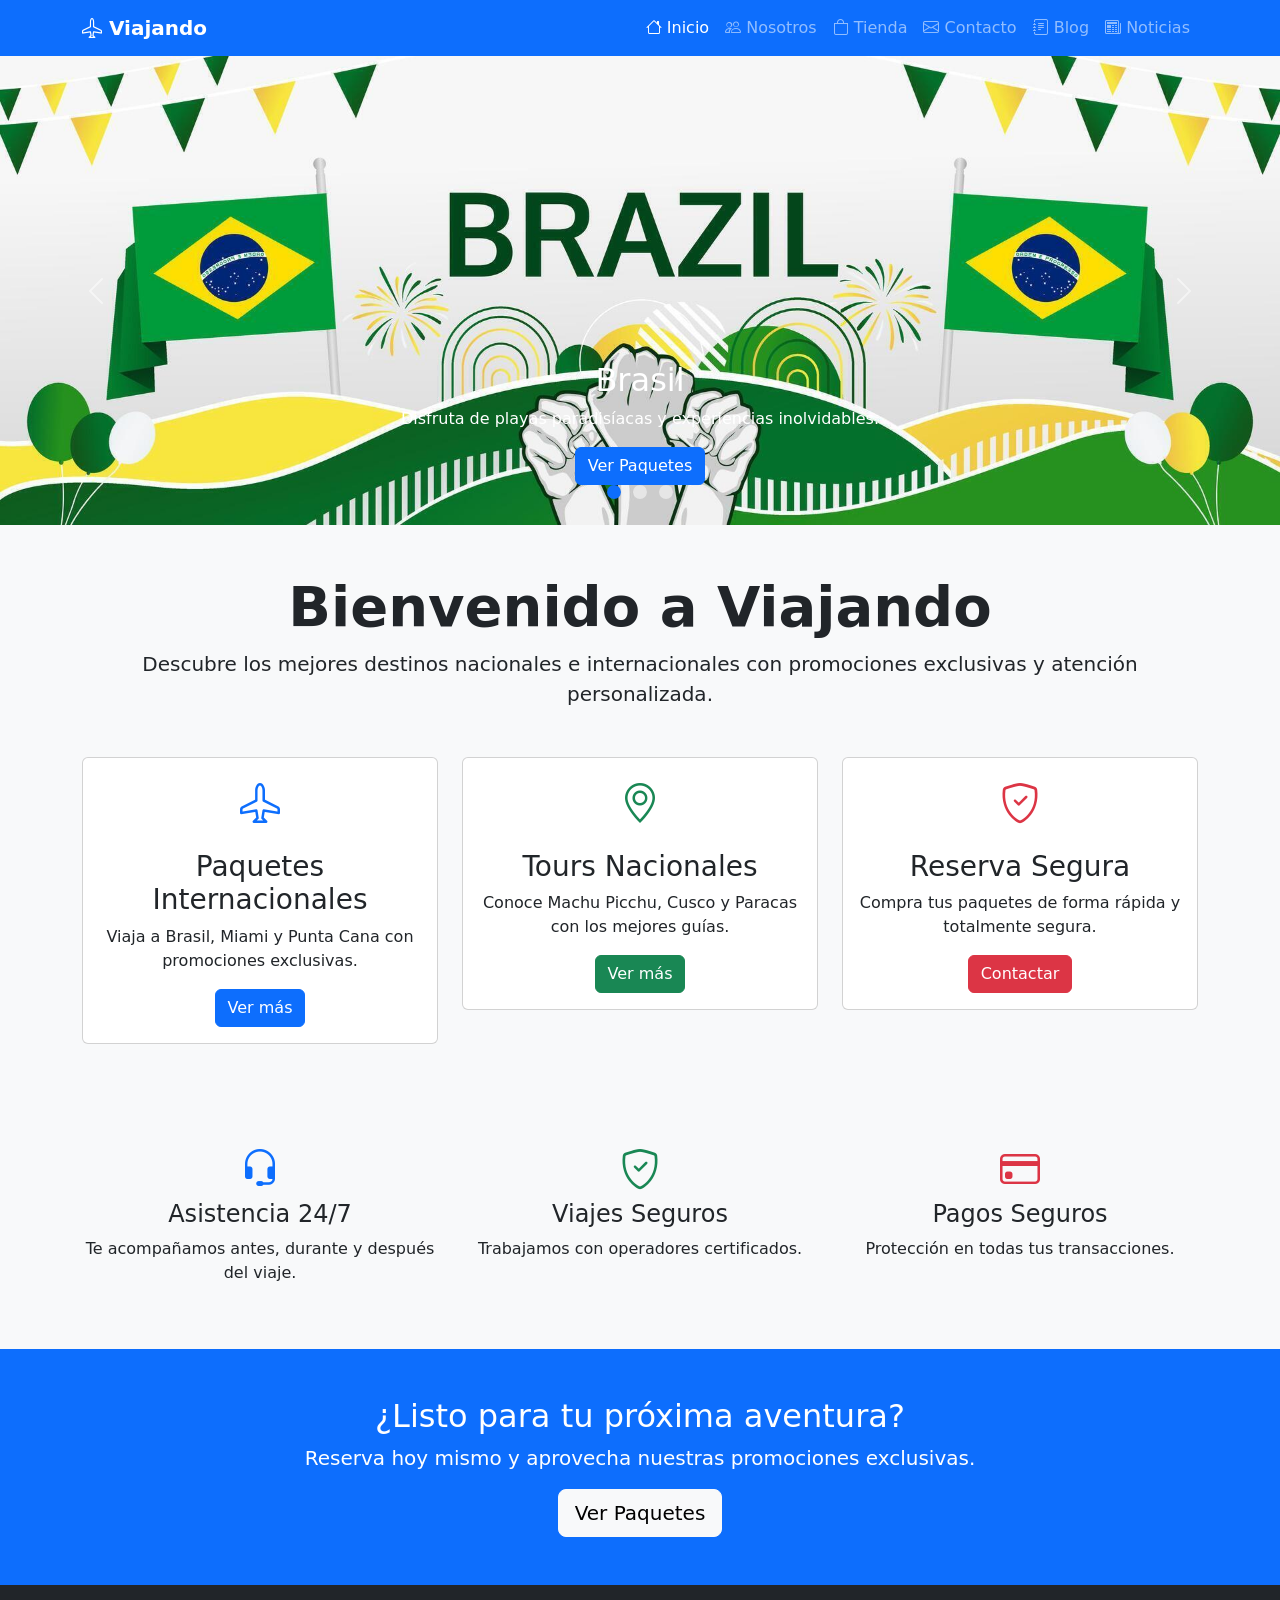
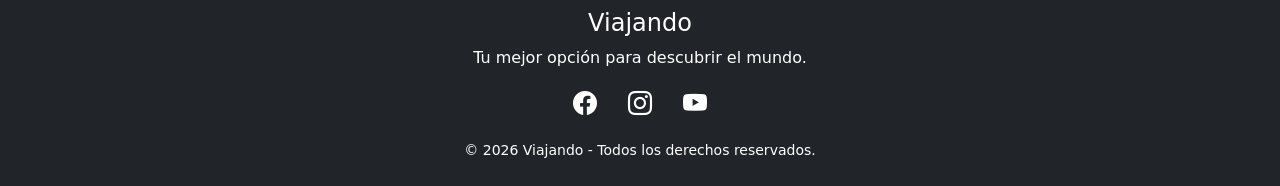
<file: index.html>
<!doctype html>
<html lang="es">
  <head>
    <meta charset="UTF-8" />

    <meta name="viewport" content="width=device-width, initial-scale=1" />

    <title>Viajando | Agencia de Viajes</title>
    <link
      href="https://cdn.jsdelivr.net/npm/bootstrap@5.3.7/dist/css/bootstrap.min.css"
      rel="stylesheet"
    />
    <link
      rel="stylesheet"
      href="https://cdn.jsdelivr.net/npm/bootstrap-icons@1.13.1/font/bootstrap-icons.min.css"
    />
    <link rel="stylesheet" href="styles/styles.css" />
  </head>

  <body>
    <nav class="navbar navbar-expand-lg navbar-dark bg-primary">
      <div class="container">
        <a class="navbar-brand fw-bold" href="index.html">
          <i class="bi bi-airplane"></i>
          Viajando
        </a>

        <button
          class="navbar-toggler"
          type="button"
          data-bs-toggle="collapse"
          data-bs-target="#menu"
        >
          <span class="navbar-toggler-icon"></span>
        </button>

        <div class="collapse navbar-collapse" id="menu">
          <ul class="navbar-nav ms-auto">

            <li class="nav-item">
                <a class="nav-link active" href="index.html">
                    <i class="bi bi-house"></i> Inicio
                </a>
            </li>

            <li class="nav-item">
                <a class="nav-link" href="nosotros.html">
                    <i class="bi bi-people"></i> Nosotros
                </a>
            </li>

            <li class="nav-item">
                <a class="nav-link" href="tienda.html">
                    <i class="bi bi-bag"></i> Tienda
                </a>
            </li>

            <li class="nav-item">
                <a class="nav-link" href="contacto.html">
                    <i class="bi bi-envelope"></i> Contacto
                </a>
            </li>

            <li class="nav-item">
                <a class="nav-link" href="blog.html">
                    <i class="bi bi-journal-text"></i> Blog
                </a>
            </li>

            <li class="nav-item">
                <a class="nav-link" href="noticias.html">
                    <i class="bi bi-newspaper"></i> Noticias
                </a>
            </li>

        </ul>
        </div>
      </div>
    </nav>
    <div id="carouselExample" class="carousel slide" data-bs-ride="carousel">

      <div class="carousel-indicators">

          <button
              type="button"
              data-bs-target="#carouselExample"
              data-bs-slide-to="0"
              class="active"
              aria-current="true">
          </button>

          <button
              type="button"
              data-bs-target="#carouselExample"
              data-bs-slide-to="1">
          </button>

          <button
              type="button"
              data-bs-target="#carouselExample"
              data-bs-slide-to="2">
          </button>

      </div>


      <div class="carousel-inner">
        <div class="carousel-item active">

            <img src="img/brasil.jpg" class="d-block w-100" alt="Brasil">

            <div class="carousel-caption d-none d-md-block">

                <h2>Brasil</h2>

                <p>Disfruta de playas paradisíacas y experiencias inolvidables.</p>

                <a href="tienda.html" class="btn btn-primary">
                    Ver Paquetes
                </a>

            </div>

        </div>

        <div class="carousel-item">

            <img src="img/punta cana.jpg" class="d-block w-100" alt="Punta Cana">

            <div class="carousel-caption d-none d-md-block">

                <h2>Punta Cana</h2>

                <p>Todo incluido para tus mejores vacaciones.</p>

                <a href="tienda.html" class="btn btn-success">
                    Reservar
                </a>

            </div>

        </div>

        <div class="carousel-item">

            <img src="img/miami.jpg" class="d-block w-100" alt="Miami">

            <div class="carousel-caption d-none d-md-block">

                <h2>Miami</h2>

                <p>Compras, diversión y playas espectaculares.</p>

                <a href="tienda.html" class="btn btn-danger">
                    Más información
                </a>

            </div>

        </div>
      </div>

      <button
        class="carousel-control-prev"
        type="button"
        data-bs-target="#carouselExample"
        data-bs-slide="prev"
      >
        <span class="carousel-control-prev-icon"></span>
      </button>

      <button
        class="carousel-control-next"
        type="button"
        data-bs-target="#carouselExample"
        data-bs-slide="next"
      >
        <span class="carousel-control-next-icon"></span>
      </button>
    </div>
    <section class="container text-center my-5">
      <h1 class="display-4 fw-bold">

      Bienvenido a Viajando

      </h1>

      <p class="lead">

      Descubre los mejores destinos nacionales e internacionales con promociones exclusivas y atención personalizada.

      </p>
    </section>
    <div class="container">
      <div class="row">
        <div class="col-md-4">
          <div class="card">
            

            <div class="card-body text-center">

                <i class="bi bi-airplane fs-1 text-primary"></i>

                <h3 class="mt-3">

                    Paquetes Internacionales

                </h3>

                <p>

                    Viaja a Brasil, Miami y Punta Cana con promociones exclusivas.

                </p>

                <a href="tienda.html" class="btn btn-primary">

                    Ver más

                </a>

            </div>
          </div>
        </div>

        <div class="col-md-4">
          <div class="card">
            

            <div class="card-body text-center">

                <i class="bi bi-geo-alt fs-1 text-success"></i>

                <h3 class="mt-3">

                    Tours Nacionales

                </h3>

                <p>

                    Conoce Machu Picchu, Cusco y Paracas con los mejores guías.

                </p>

                <a href="tienda.html" class="btn btn-success">

                    Ver más

                </a>

            </div>
          </div>
        </div>

        <div class="col-md-4">
          <div class="card">
            

            <div class="card-body text-center">

                <i class="bi bi-shield-check fs-1 text-danger"></i>

                <h3 class="mt-3">

                    Reserva Segura

                </h3>

                <p>

                    Compra tus paquetes de forma rápida y totalmente segura.

                </p>

                <a href="contacto.html" class="btn btn-danger">

                    Contactar

                </a>

            </div>
          </div>
        </div>
      </div>
    </div>
    <section class="bg-light p-5 mt-5">
      <div class="container">
        <div class="row text-center">
          <div class="col-md-4">
            <i class="bi bi-headset fs-1 text-primary"></i>

            <h4>Asistencia 24/7</h4>

            <p>Te acompañamos antes, durante y después del viaje.</p>
          </div>

          <div class="col-md-4">
            <i class="bi bi-shield-check fs-1 text-success"></i>

            <h4>Viajes Seguros</h4>

            <p>Trabajamos con operadores certificados.</p>
          </div>

          <div class="col-md-4">
            <i class="bi bi-credit-card fs-1 text-danger"></i>

            <h4>Pagos Seguros</h4>

            <p>Protección en todas tus transacciones.</p>
          </div>
        </div>
      </div>
    </section>

    <section class="bg-primary text-white text-center py-5">

        <div class="container">

            <h2>

                ¿Listo para tu próxima aventura?

            </h2>

            <p class="lead">

                Reserva hoy mismo y aprovecha nuestras promociones exclusivas.

            </p>

            <a href="tienda.html" class="btn btn-light btn-lg">

                Ver Paquetes

            </a>

        </div>

    </section>


    <footer class="bg-dark text-white text-center p-4">

        <h4>Viajando</h4>

        <p>

            Tu mejor opción para descubrir el mundo.

        </p>

        <div class="mb-3">

            <i class="bi bi-facebook fs-4"></i>

            <i class="bi bi-instagram fs-4 mx-3"></i>

            <i class="bi bi-youtube fs-4"></i>

        </div>

        <small>

            © 2026 Viajando - Todos los derechos reservados.

        </small>

    </footer>
    <script src="https://cdn.jsdelivr.net/npm/bootstrap@5.3.7/dist/js/bootstrap.bundle.min.js"></script>
  </body>
</html>
</file>
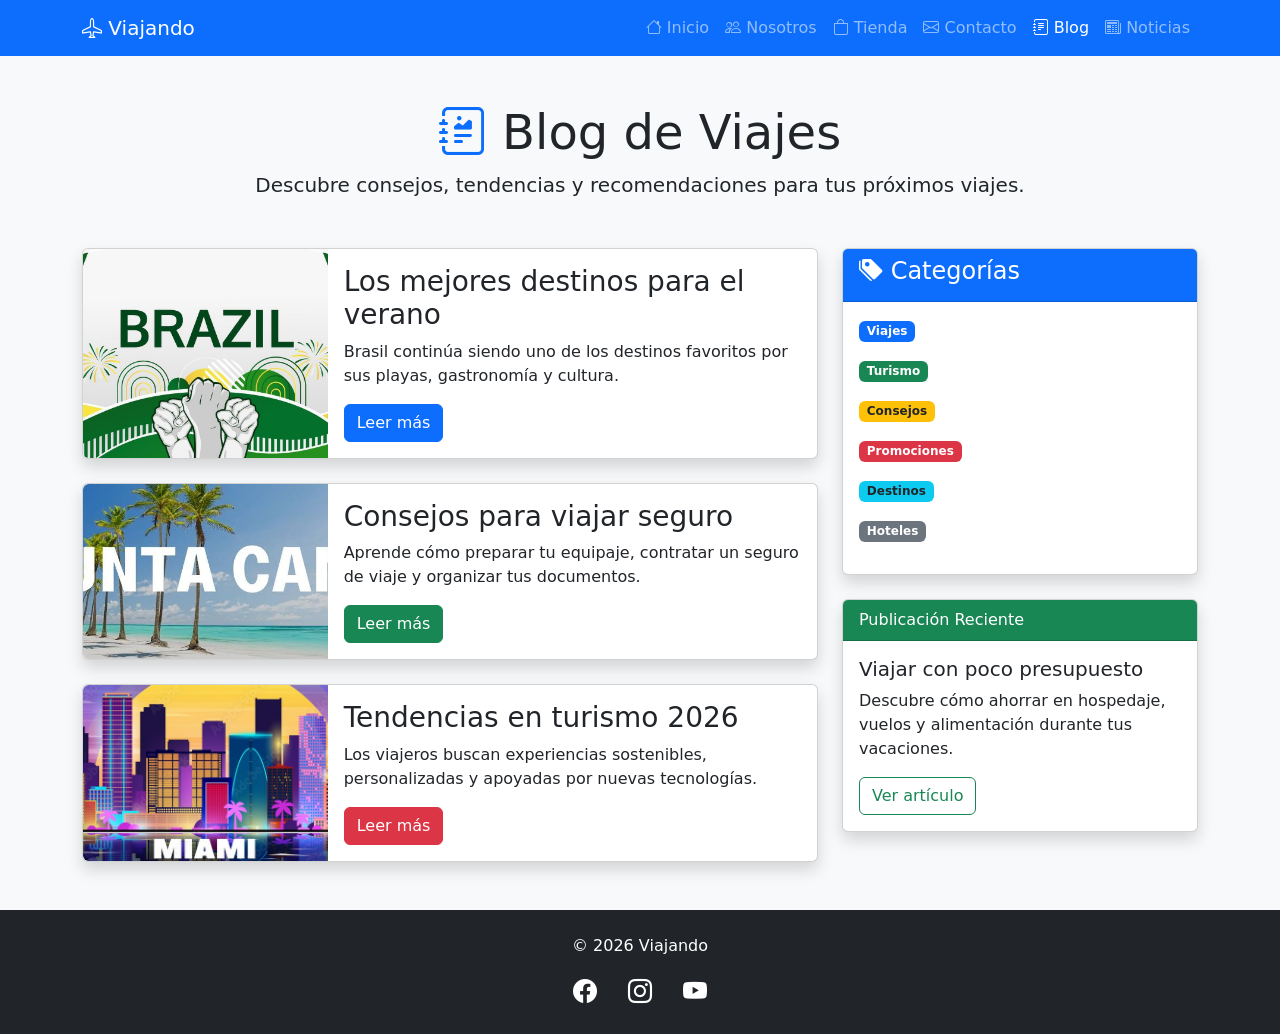
<file: blog.html>
<!doctype html>
<html lang="es">

<head>
    <meta charset="UTF-8">
    <meta name="viewport" content="width=device-width, initial-scale=1.0">

    <title>Blog | Viajando</title>

    <link href="https://cdn.jsdelivr.net/npm/bootstrap@5.3.7/dist/css/bootstrap.min.css" rel="stylesheet">

    <link rel="stylesheet"
        href="https://cdn.jsdelivr.net/npm/bootstrap-icons@1.13.1/font/bootstrap-icons.min.css">

    <link rel="stylesheet" href="styles/styles.css">
</head>

<body>

    <!--================ NAVBAR ================-->

    <nav class="navbar navbar-expand-lg navbar-dark bg-primary">

        <div class="container">

            <a class="navbar-brand" href="index.html">
                <i class="bi bi-airplane"></i>
                Viajando
            </a>

            <button class="navbar-toggler" type="button" data-bs-toggle="collapse" data-bs-target="#menu">

                <span class="navbar-toggler-icon"></span>

            </button>

            <div class="collapse navbar-collapse" id="menu">

                <ul class="navbar-nav ms-auto">

                    <li class="nav-item">
                        <a class="nav-link" href="index.html">
                            <i class="bi bi-house"></i>
                            Inicio
                        </a>
                    </li>

                    <li class="nav-item">
                        <a class="nav-link" href="nosotros.html">
                            <i class="bi bi-people"></i>
                            Nosotros
                        </a>
                    </li>

                    <li class="nav-item">
                        <a class="nav-link" href="tienda.html">
                            <i class="bi bi-bag"></i>
                            Tienda
                        </a>
                    </li>

                    <li class="nav-item">
                        <a class="nav-link" href="contacto.html">
                            <i class="bi bi-envelope"></i>
                            Contacto
                        </a>
                    </li>

                    <li class="nav-item">
                        <a class="nav-link active" href="blog.html">
                            <i class="bi bi-journal-text"></i>
                            Blog
                        </a>
                    </li>

                    <li class="nav-item">
                        <a class="nav-link" href="noticias.html">
                            <i class="bi bi-newspaper"></i>
                            Noticias
                        </a>
                    </li>

                </ul>

            </div>

        </div>

    </nav>

    <!--================ TITULO ================-->

    <section class="container text-center my-5">

        <h1 class="display-5">

            <i class="bi bi-journal-richtext text-primary"></i>

            Blog de Viajes

        </h1>

        <p class="lead">

            Descubre consejos, tendencias y recomendaciones para tus próximos viajes.

        </p>

    </section>

    <!--================ CONTENIDO ================-->

    <div class="container mb-5">

        <div class="row">

            <!--================ ARTICULOS ================-->

            <div class="col-lg-8">

                <!-- Artículo 1 -->

                <div class="card mb-4 shadow">

                    <div class="row g-0">

                        <div class="col-md-4">

                            <img src="img/brasil.jpg"
                                class="img-fluid rounded-start h-100 object-fit-cover"
                                alt="Brasil">

                        </div>

                        <div class="col-md-8">

                            <div class="card-body">

                                <h3 class="card-title">

                                    Los mejores destinos para el verano

                                </h3>

                                <p class="card-text">

                                    Brasil continúa siendo uno de los destinos favoritos por sus playas,
                                    gastronomía y cultura.

                                </p>

                                <button class="btn btn-primary">

                                    Leer más

                                </button>

                            </div>

                        </div>

                    </div>

                </div>

                <!-- Artículo 2 -->

                <div class="card mb-4 shadow">

                    <div class="row g-0">

                        <div class="col-md-4">

                            <img src="img/punta cana.jpg"
                                class="img-fluid rounded-start h-100 object-fit-cover"
                                alt="Punta Cana">

                        </div>

                        <div class="col-md-8">

                            <div class="card-body">

                                <h3 class="card-title">

                                    Consejos para viajar seguro

                                </h3>

                                <p class="card-text">

                                    Aprende cómo preparar tu equipaje, contratar un seguro de viaje y
                                    organizar tus documentos.

                                </p>

                                <button class="btn btn-success">

                                    Leer más

                                </button>

                            </div>

                        </div>

                    </div>

                </div>

                <!-- Artículo 3 -->

                <div class="card shadow">

                    <div class="row g-0">

                        <div class="col-md-4">

                            <img src="img/miami.jpg"
                                class="img-fluid rounded-start h-100 object-fit-cover"
                                alt="Miami">

                        </div>

                        <div class="col-md-8">

                            <div class="card-body">

                                <h3 class="card-title">

                                    Tendencias en turismo 2026

                                </h3>

                                <p class="card-text">

                                    Los viajeros buscan experiencias sostenibles, personalizadas y
                                    apoyadas por nuevas tecnologías.

                                </p>

                                <button class="btn btn-danger">

                                    Leer más

                                </button>

                            </div>

                        </div>

                    </div>

                </div>

            </div>

            <!--================ SIDEBAR ================-->

            <div class="col-lg-4">

                <div class="card shadow">

                    <div class="card-header bg-primary text-white">

                        <h4>

                            <i class="bi bi-tags-fill"></i>

                            Categorías

                        </h4>

                    </div>

                    <div class="card-body">

                        <p>

                            <span class="badge bg-primary">Viajes</span>

                        </p>

                        <p>

                            <span class="badge bg-success">Turismo</span>

                        </p>

                        <p>

                            <span class="badge bg-warning text-dark">Consejos</span>

                        </p>

                        <p>

                            <span class="badge bg-danger">Promociones</span>

                        </p>

                        <p>

                            <span class="badge bg-info text-dark">Destinos</span>

                        </p>

                        <p>

                            <span class="badge bg-secondary">Hoteles</span>

                        </p>

                    </div>

                </div>

                <div class="card mt-4 shadow">

                    <div class="card-header bg-success text-white">

                        Publicación Reciente

                    </div>

                    <div class="card-body">

                        <h5>

                            Viajar con poco presupuesto

                        </h5>

                        <p>

                            Descubre cómo ahorrar en hospedaje, vuelos y alimentación durante tus vacaciones.

                        </p>

                        <button class="btn btn-outline-success">

                            Ver artículo

                        </button>

                    </div>

                </div>

            </div>

        </div>

    </div>

    <!--================ FOOTER ================-->

    <footer class="bg-dark text-white text-center p-4">

        <p>

            © 2026 Viajando

        </p>

        <i class="bi bi-facebook fs-4"></i>

        <i class="bi bi-instagram fs-4 mx-3"></i>

        <i class="bi bi-youtube fs-4"></i>

    </footer>

    <script src="https://cdn.jsdelivr.net/npm/bootstrap@5.3.7/dist/js/bootstrap.bundle.min.js"></script>

</body>

</html>
</file>
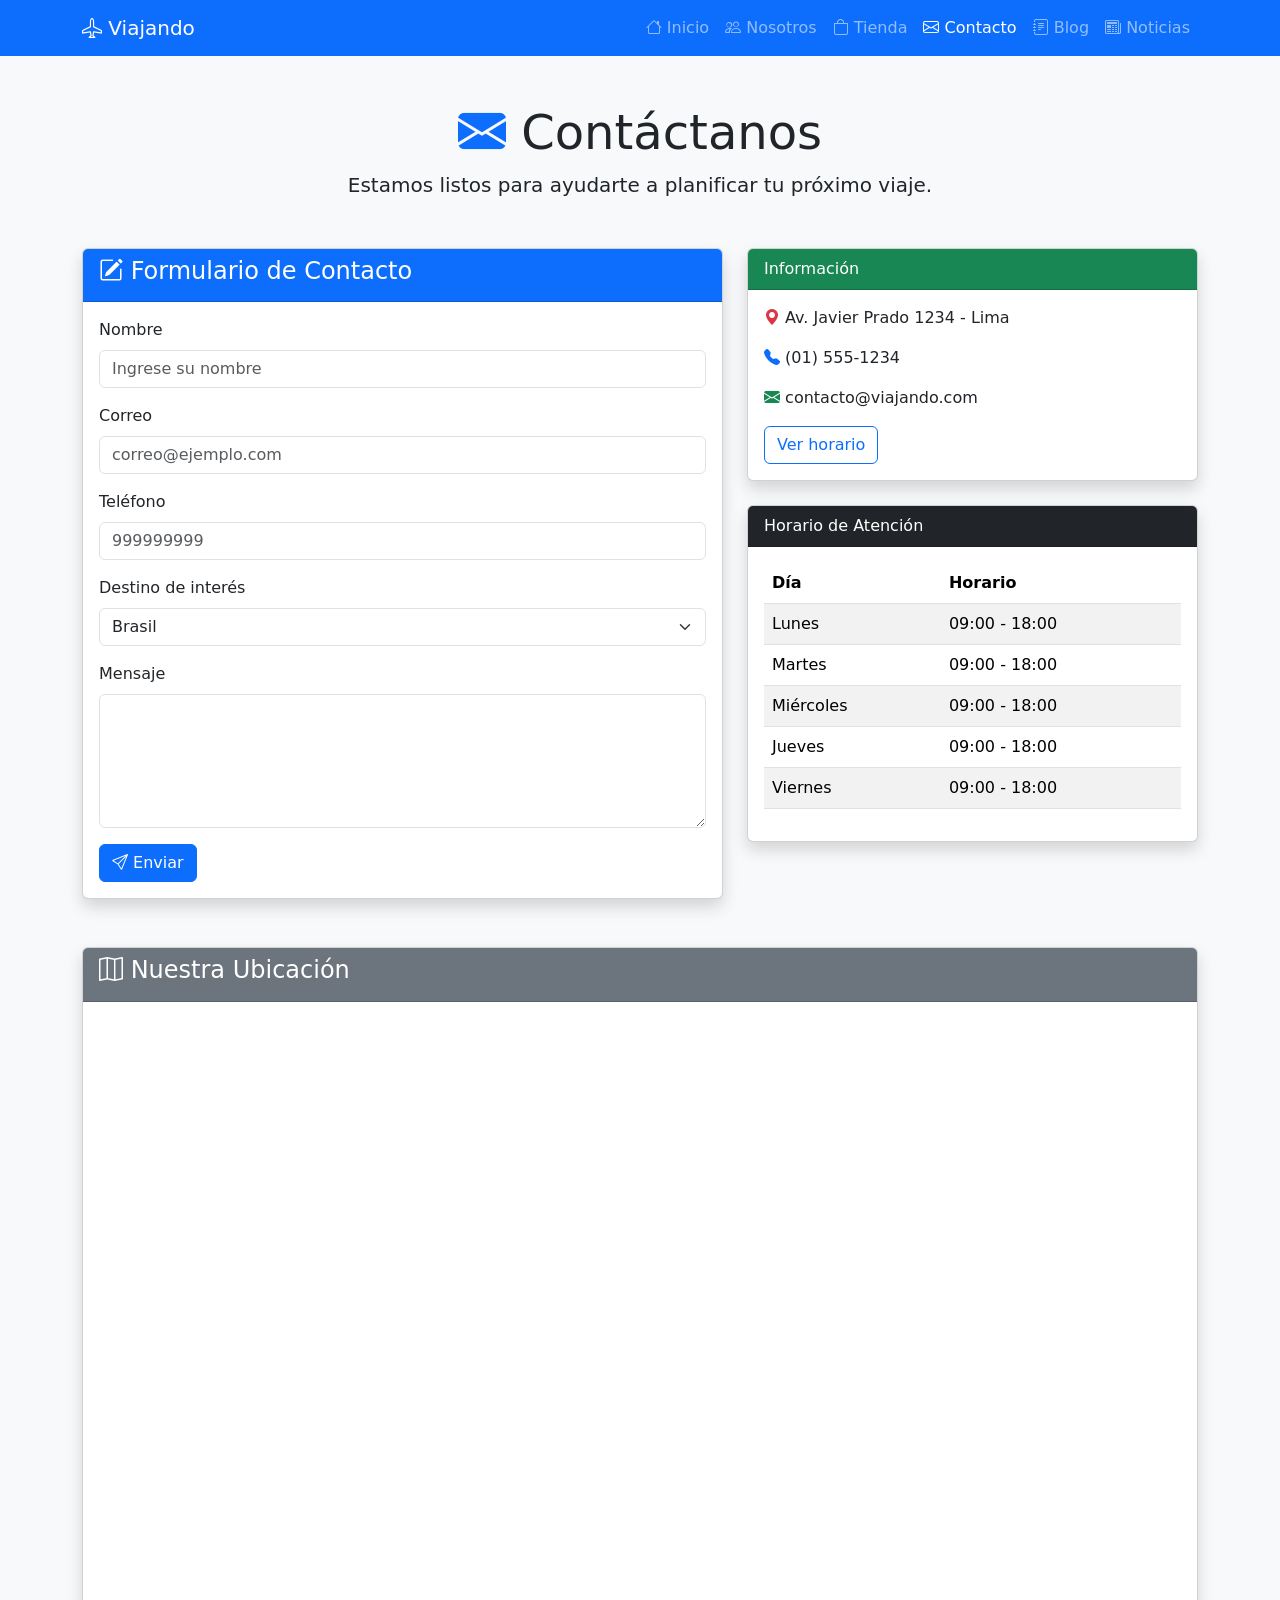
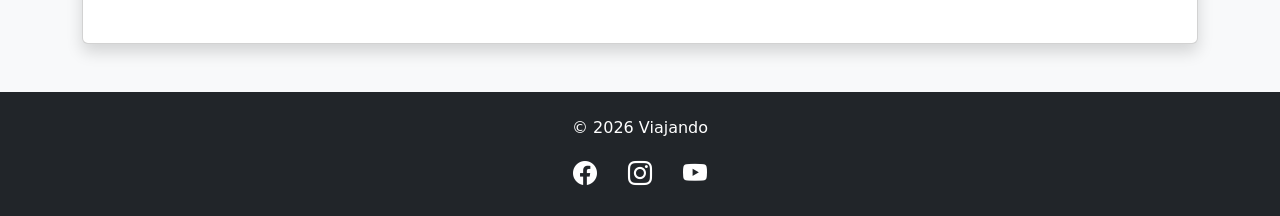
<file: contacto.html>
<!doctype html>
<html lang="es">
<head>
    <meta charset="UTF-8">
    <meta name="viewport" content="width=device-width, initial-scale=1.0">

    <title>Contacto | Viajando</title>

    <link href="https://cdn.jsdelivr.net/npm/bootstrap@5.3.7/dist/css/bootstrap.min.css" rel="stylesheet">

    <link rel="stylesheet"
          href="https://cdn.jsdelivr.net/npm/bootstrap-icons@1.13.1/font/bootstrap-icons.min.css">

    <link rel="stylesheet" href="styles/styles.css">
</head>

<body>

<!--================ NAVBAR ================-->

<nav class="navbar navbar-expand-lg navbar-dark bg-primary">

    <div class="container">

        <a class="navbar-brand" href="index.html">
            <i class="bi bi-airplane"></i>
            Viajando
        </a>

        <button class="navbar-toggler"
                type="button"
                data-bs-toggle="collapse"
                data-bs-target="#menu">

            <span class="navbar-toggler-icon"></span>

        </button>

        <div class="collapse navbar-collapse" id="menu">

            <ul class="navbar-nav ms-auto">

                <li class="nav-item">
                    <a class="nav-link" href="index.html">
                        <i class="bi bi-house"></i>
                        Inicio
                    </a>
                </li>

                <li class="nav-item">
                    <a class="nav-link" href="nosotros.html">
                        <i class="bi bi-people"></i>
                        Nosotros
                    </a>
                </li>

                <li class="nav-item">
                    <a class="nav-link" href="tienda.html">
                        <i class="bi bi-bag"></i>
                        Tienda
                    </a>
                </li>

                <li class="nav-item">
                    <a class="nav-link active" href="contacto.html">
                        <i class="bi bi-envelope"></i>
                        Contacto
                    </a>
                </li>

                <li class="nav-item">
                    <a class="nav-link" href="blog.html">
                        <i class="bi bi-journal-text"></i>
                        Blog
                    </a>
                </li>

                <li class="nav-item">
                    <a class="nav-link" href="noticias.html">
                        <i class="bi bi-newspaper"></i>
                        Noticias
                    </a>
                </li>

            </ul>

        </div>

    </div>

</nav>

<!--================ TITULO ================-->

<section class="container text-center my-5">

    <h1 class="display-5">

        <i class="bi bi-envelope-fill text-primary"></i>

        Contáctanos

    </h1>

    <p class="lead">

        Estamos listos para ayudarte a planificar tu próximo viaje.

    </p>

</section>

<!--================ FORMULARIO ================-->

<div class="container mb-5">

    <div class="row">

        <div class="col-lg-7">

            <div class="card shadow">

                <div class="card-header bg-primary text-white">

                    <h4>

                        <i class="bi bi-pencil-square"></i>

                        Formulario de Contacto

                    </h4>

                </div>

                <div class="card-body">

                    <form>

                        <div class="mb-3">

                            <label class="form-label">

                                Nombre

                            </label>

                            <input
                                    type="text"
                                    class="form-control"
                                    placeholder="Ingrese su nombre">

                        </div>

                        <div class="mb-3">

                            <label class="form-label">

                                Correo

                            </label>

                            <input
                                    type="email"
                                    class="form-control"
                                    placeholder="correo@ejemplo.com">

                        </div>

                        <div class="mb-3">

                            <label class="form-label">

                                Teléfono

                            </label>

                            <input
                                    type="text"
                                    class="form-control"
                                    placeholder="999999999">

                        </div>

                        <div class="mb-3">

                            <label class="form-label">

                                Destino de interés

                            </label>

                            <select class="form-select">

                                <option>Brasil</option>

                                <option>Miami</option>

                                <option>Punta Cana</option>

                                <option>Machu Picchu</option>

                            </select>

                        </div>

                        <div class="mb-3">

                            <label class="form-label">

                                Mensaje

                            </label>

                            <textarea
                                    rows="5"
                                    class="form-control"></textarea>

                        </div>

                        <button
                                type="button"
                                class="btn btn-primary"

                                data-bs-toggle="modal"

                                data-bs-target="#modalEnviar"

                                data-bs-toggle="tooltip"

                                title="Enviar mensaje">

                            <i class="bi bi-send"></i>

                            Enviar

                        </button>

                    </form>

                </div>

            </div>

        </div>

<!--================ INFORMACION ================-->

        <div class="col-lg-5">

            <div class="card shadow mb-4">

                <div class="card-header bg-success text-white">

                    Información

                </div>

                <div class="card-body">

                    <p>

                        <i class="bi bi-geo-alt-fill text-danger"></i>

                        Av. Javier Prado 1234 - Lima

                    </p>

                    <p>

                        <i class="bi bi-telephone-fill text-primary"></i>

                        (01) 555-1234

                    </p>

                    <p>

                        <i class="bi bi-envelope-fill text-success"></i>

                        contacto@viajando.com

                    </p>

                    <button
                            class="btn btn-outline-primary"

                            data-bs-toggle="popover"

                            data-bs-title="Horario"

                            data-bs-content="Lunes a Viernes de 9:00 a.m. a 6:00 p.m.">

                        Ver horario

                    </button>

                </div>

            </div>

<!--================ TABLA ================-->

            <div class="card shadow">

                <div class="card-header bg-dark text-white">

                    Horario de Atención

                </div>

                <div class="card-body">

                    <table class="table table-striped table-hover">

                        <thead>

                        <tr>

                            <th>Día</th>

                            <th>Horario</th>

                        </tr>

                        </thead>

                        <tbody>

                        <tr>

                            <td>Lunes</td>

                            <td>09:00 - 18:00</td>

                        </tr>

                        <tr>

                            <td>Martes</td>

                            <td>09:00 - 18:00</td>

                        </tr>

                        <tr>

                            <td>Miércoles</td>

                            <td>09:00 - 18:00</td>

                        </tr>

                        <tr>

                            <td>Jueves</td>

                            <td>09:00 - 18:00</td>

                        </tr>

                        <tr>

                            <td>Viernes</td>

                            <td>09:00 - 18:00</td>

                        </tr>

                        </tbody>

                    </table>

                </div>

            </div>

        </div>

    </div>

</div>

<!--================ MAPA ================-->

<section class="container mb-5">

    <div class="card shadow">

        <div class="card-header bg-secondary text-white">

            <h4>

                <i class="bi bi-map"></i>

                Nuestra Ubicación

            </h4>

        </div>

        <div class="card-body">

            <div class="ratio ratio-16x9">

                <iframe
                        src="https://www.google.com/maps/embed?pb=!1m18!1m12!1m3!1d3901.222184926531!2d-77.036871!3d-12.046374!2m3!1f0!2f0!3f0!3m2!1i1024!2i768!4f13.1!3m3!1m2!1s0x9105c8c6dbfc0c6f%3A0x5e4dbd9b38787ec0!2sLima%2C%20Per%C3%BA!5e0!3m2!1ses!2spe!4v1710000000000"
                        loading="lazy"
                        allowfullscreen>

                </iframe>

            </div>

        </div>

    </div>

</section>

<!--================ MODAL ================-->

<div class="modal fade" id="modalEnviar">

    <div class="modal-dialog">

        <div class="modal-content">

            <div class="modal-header bg-success text-white">

                <h5 class="modal-title">

                    Mensaje Enviado

                </h5>

                <button
                        class="btn-close btn-close-white"
                        data-bs-dismiss="modal">

                </button>

            </div>

            <div class="modal-body text-center">

                <i class="bi bi-check-circle-fill text-success display-1"></i>

                <h3 class="mt-3">

                    ¡Gracias por contactarnos!

                </h3>

                <p>

                    Hemos recibido tu mensaje y responderemos lo antes posible.

                </p>

            </div>

            <div class="modal-footer">

                <button
                        class="btn btn-success"
                        data-bs-dismiss="modal">

                    Aceptar

                </button>

            </div>

        </div>

    </div>

</div>

<!--================ FOOTER ================-->

<footer class="bg-dark text-white text-center p-4 mt-5">

    <p>© 2026 Viajando</p>

    <i class="bi bi-facebook fs-4"></i>

    <i class="bi bi-instagram fs-4 mx-3"></i>

    <i class="bi bi-youtube fs-4"></i>

</footer>

<script src="https://cdn.jsdelivr.net/npm/bootstrap@5.3.7/dist/js/bootstrap.bundle.min.js"></script>

<script>

const tooltipTriggerList = document.querySelectorAll('[data-bs-toggle="tooltip"]');
tooltipTriggerList.forEach(function (el) {
    new bootstrap.Tooltip(el);
});

const popoverTriggerList = document.querySelectorAll('[data-bs-toggle="popover"]');
popoverTriggerList.forEach(function (el) {
    new bootstrap.Popover(el);
});

</script>

</body>
</html>
</file>
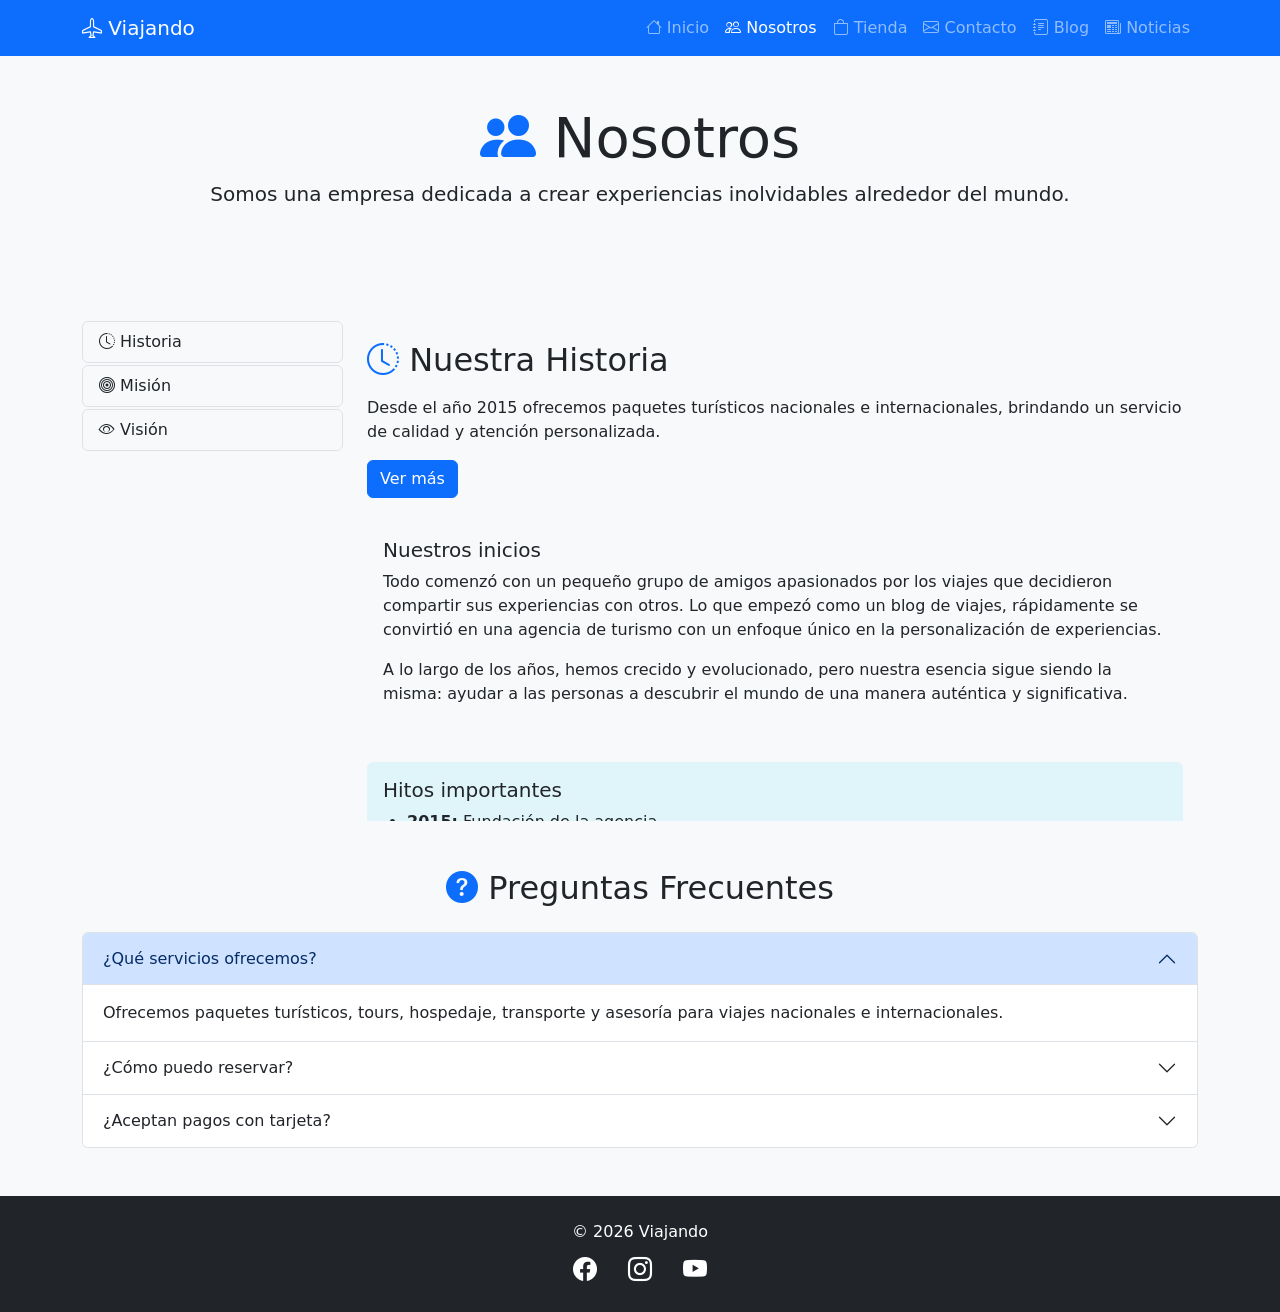
<file: nosotros.html>
<!doctype html>
<html lang="es">
<head>
    <meta charset="UTF-8">
    <meta name="viewport" content="width=device-width, initial-scale=1">

    <title>Nosotros | Viajando</title>


    <link href="https://cdn.jsdelivr.net/npm/bootstrap@5.3.7/dist/css/bootstrap.min.css" rel="stylesheet">


    <link rel="stylesheet"
          href="https://cdn.jsdelivr.net/npm/bootstrap-icons@1.13.1/font/bootstrap-icons.min.css">


    <link rel="stylesheet" href="styles/styles.css">

</head>

<body>

    <nav class="navbar navbar-expand-lg navbar-dark bg-primary sticky-top">
        <div class="container">

            <a class="navbar-brand" href="index.html">
                <i class="bi bi-airplane"></i>
                Viajando
            </a>

            <button class="navbar-toggler"
                    type="button"
                    data-bs-toggle="collapse"
                    data-bs-target="#menu">
                <span class="navbar-toggler-icon"></span>
            </button>

            <div class="collapse navbar-collapse" id="menu">
                <ul class="navbar-nav ms-auto">
                    <li class="nav-item">
                        <a class="nav-link" href="index.html">
                            <i class="bi bi-house"></i> Inicio
                        </a>
                    </li>
                    <li class="nav-item">
                        <a class="nav-link active" href="nosotros.html">
                            <i class="bi bi-people"></i> Nosotros
                        </a>
                    </li>
                    <li class="nav-item">
                        <a class="nav-link" href="tienda.html">
                            <i class="bi bi-bag"></i> Tienda
                        </a>
                    </li>
                    <li class="nav-item">
                        <a class="nav-link" href="contacto.html">
                            <i class="bi bi-envelope"></i> Contacto
                        </a>
                    </li>
                    <li class="nav-item">
                        <a class="nav-link" href="blog.html">
                            <i class="bi bi-journal-text"></i> Blog
                        </a>
                    </li>
                    <li class="nav-item">
                        <a class="nav-link" href="noticias.html">
                            <i class="bi bi-newspaper"></i> Noticias
                        </a>
                    </li>
                </ul>
            </div>

        </div>
    </nav>

    <section class="bg-light py-5 text-center">
        <div class="container">
            <h1 class="display-4">
                <i class="bi bi-people-fill text-primary"></i>
                Nosotros
            </h1>
            <p class="lead">
                Somos una empresa dedicada a crear experiencias inolvidables alrededor del mundo.
            </p>
        </div>
    </section>

    <div class="container my-5">
        <div class="row">


            <div class="col-md-3">
                <div id="menuNosotros" class="nav nav-pills flex-column menu-fijo">
                    <a class="nav-link" id="link-historia" href="#historia-seccion">
                        <i class="bi bi-clock-history"></i> Historia
                    </a>
                    <a class="nav-link" id="link-mision" href="#mision-seccion">
                        <i class="bi bi-bullseye"></i> Misión
                    </a>
                    <a class="nav-link" id="link-vision" href="#vision-seccion">
                        <i class="bi bi-eye"></i> Visión
                    </a>
                </div>
            </div>


            <div class="col-md-9">
                <div class="contenido-wrapper scroll-area">


                    <div class="seccion" id="historia-seccion">
                        <h2>
                            <i class="bi bi-clock-history text-primary"></i>
                            Nuestra Historia
                        </h2>

                        <p>
                            Desde el año 2015 ofrecemos paquetes turísticos nacionales e internacionales,
                            brindando un servicio de calidad y atención personalizada.
                        </p>


                        <button class="btn btn-primary"
                                data-bs-toggle="collapse"
                                data-bs-target="#collapseHistoria">
                            Ver más
                        </button>

                        <div class="collapse mt-3" id="collapseHistoria">
                            <div class="card card-body">
                                Hemos ayudado a miles de viajeros a conocer destinos como Brasil,
                                Punta Cana, Miami, Cancún y muchos lugares más.
                            </div>
                        </div>


                        <div class="mt-4 p-3 bg-light rounded">
                            <h5>Nuestros inicios</h5>
                            <p>
                                Todo comenzó con un pequeño grupo de amigos apasionados por los viajes
                                que decidieron compartir sus experiencias con otros. Lo que empezó como
                                un blog de viajes, rápidamente se convirtió en una agencia de turismo
                                con un enfoque único en la personalización de experiencias.
                            </p>
                            <p>
                                A lo largo de los años, hemos crecido y evolucionado, pero nuestra esencia
                                sigue siendo la misma: ayudar a las personas a descubrir el mundo de una
                                manera auténtica y significativa.
                            </p>
                        </div>

                        <div class="mt-4 p-3 bg-info bg-opacity-10 rounded">
                            <h5>Hitos importantes</h5>
                            <ul>
                                <li><strong>2015:</strong> Fundación de la agencia</li>
                                <li><strong>2017:</strong> Primer viaje internacional organizado</li>
                                <li><strong>2019:</strong> Alianza con hoteles de lujo en el Caribe</li>
                                <li><strong>2022:</strong> Lanzamiento de nuestra plataforma digital</li>
                                <li><strong>2024:</strong> Más de 10,000 viajeros satisfechos</li>
                            </ul>
                        </div>

                        <div class="mt-4 p-3 bg-success bg-opacity-10 rounded">
                            <h5>Testimonios</h5>
                            <blockquote class="blockquote">
                                <p>
                                    "Viajando transformó mi forma de ver el mundo. Cada viaje está
                                    cuidadosamente planeado y supera todas las expectativas."
                                </p>
                                <footer class="blockquote-footer">María González, cliente desde 2018</footer>
                            </blockquote>
                            <blockquote class="blockquote mt-3">
                                <p>
                                    "La atención personalizada y el detalle en cada itinerario hacen
                                    que Viajando sea mi única opción para viajar."
                                </p>
                                <footer class="blockquote-footer">Carlos Rodríguez, cliente desde 2020</footer>
                            </blockquote>
                        </div>
                    </div>


                    <div class="seccion" id="mision-seccion">
                        <h2>
                            <i class="bi bi-bullseye text-success"></i>
                            Nuestra Misión
                        </h2>

                        <p>
                            Brindar experiencias únicas mediante paquetes turísticos accesibles,
                            seguros y personalizados.
                        </p>

                        <div class="mt-4 p-3 bg-primary bg-opacity-10 rounded">
                            <h5>Nuestros valores</h5>
                            <div class="row">
                                <div class="col-md-6">
                                    <h6><i class="bi bi-check-circle-fill text-success"></i> Calidad</h6>
                                    <p>Seleccionamos cuidadosamente cada proveedor para garantizar la mejor experiencia.</p>
                                </div>
                                <div class="col-md-6">
                                    <h6><i class="bi bi-shield-fill-check text-success"></i> Seguridad</h6>
                                    <p>La seguridad de nuestros viajeros es nuestra máxima prioridad.</p>
                                </div>
                                <div class="col-md-6 mt-2">
                                    <h6><i class="bi bi-heart-fill text-success"></i> Pasión</h6>
                                    <p>Amamos lo que hacemos y eso se refleja en cada viaje que organizamos.</p>
                                </div>
                                <div class="col-md-6 mt-2">
                                    <h6><i class="bi bi-people-fill text-success"></i> Compromiso</h6>
                                    <p>Nos comprometemos a superar las expectativas de nuestros clientes.</p>
                                </div>
                            </div>
                        </div>

                        <div class="mt-4 p-3 bg-warning bg-opacity-10 rounded">
                            <h5>Nuestro compromiso</h5>
                            <p>
                                En Viajando, no solo vendemos viajes; creamos experiencias que perduran en
                                el tiempo. Cada itinerario está diseñado pensando en los intereses y
                                necesidades específicas de cada viajero, asegurando que cada destino sea
                                descubierto de manera única y personal.
                            </p>
                            <p>
                                Además, estamos comprometidos con el turismo sostenible y el respeto por
                                las culturas locales que visitamos.
                            </p>
                        </div>
                    </div>

  
                    <div class="seccion" id="vision-seccion">
                        <h2>
                            <i class="bi bi-eye text-danger"></i>
                            Nuestra Visión
                        </h2>

                        <p>
                            Ser la agencia de viajes líder del Perú ofreciendo servicios innovadores
                            y de alta calidad.
                        </p>

                        <div class="mt-4 p-3 bg-danger bg-opacity-10 rounded">
                            <h5>Metas a futuro</h5>
                            <ul>
                                <li><strong>2026:</strong> Expandir nuestras operaciones a 5 países de Sudamérica</li>
                                <li><strong>2027:</strong> Desarrollar una app móvil con realidad aumentada</li>
                                <li><strong>2028:</strong> Establecer alianzas con comunidades locales para turismo sostenible</li>
                                <li><strong>2030:</strong> Ser reconocidos como la mejor agencia de viajes de Latinoamérica</li>
                            </ul>
                        </div>

                        <div class="mt-4 p-3 bg-secondary bg-opacity-10 rounded">
                            <h5>Innovación tecnológica</h5>
                            <p>
                                Estamos invirtiendo en tecnología de vanguardia para ofrecer experiencias
                                inmersivas a nuestros viajeros. Desde realidad virtual para explorar
                                destinos antes de viajar, hasta inteligencia artificial para recomendar
                                itinerarios personalizados.
                            </p>
                            <p>
                                Nuestro objetivo es combinar la calidez del servicio humano con la
                                eficiencia de la tecnología moderna.
                            </p>
                        </div>

                        <div class="mt-4 p-3 bg-primary bg-opacity-10 rounded">
                            <h5>Compromiso ambiental</h5>
                            <p>
                                En Viajando, creemos en el turismo responsable. Por eso, compensamos la
                                huella de carbono de todos nuestros viajes y trabajamos con proveedores
                                que comparten nuestros valores de sostenibilidad.
                            </p>
                            <p>
                                Hemos plantado más de 5,000 árboles en colaboración con comunidades locales
                                y seguimos comprometidos con proteger los destinos que amamos.
                            </p>
                        </div>
                    </div>

                </div>
            </div>

        </div>
    </div>


    <section class="container my-5">
        <h2 class="text-center mb-4">
            <i class="bi bi-question-circle-fill text-primary"></i>
            Preguntas Frecuentes
        </h2>

        <div class="accordion" id="faq">
            <div class="accordion-item">
                <h2 class="accordion-header">
                    <button class="accordion-button"
                            data-bs-toggle="collapse"
                            data-bs-target="#uno">
                        ¿Qué servicios ofrecemos?
                    </button>
                </h2>
                <div id="uno"
                     class="accordion-collapse collapse show"
                     data-bs-parent="#faq">
                    <div class="accordion-body">
                        Ofrecemos paquetes turísticos, tours, hospedaje,
                        transporte y asesoría para viajes nacionales e internacionales.
                    </div>
                </div>
            </div>

            <div class="accordion-item">
                <h2 class="accordion-header">
                    <button class="accordion-button collapsed"
                            data-bs-toggle="collapse"
                            data-bs-target="#dos">
                        ¿Cómo puedo reservar?
                    </button>
                </h2>
                <div id="dos"
                     class="accordion-collapse collapse"
                     data-bs-parent="#faq">
                    <div class="accordion-body">
                        Puede reservar desde nuestra página web o visitando
                        cualquiera de nuestras oficinas.
                    </div>
                </div>
            </div>

            <div class="accordion-item">
                <h2 class="accordion-header">
                    <button class="accordion-button collapsed"
                            data-bs-toggle="collapse"
                            data-bs-target="#tres">
                        ¿Aceptan pagos con tarjeta?
                    </button>
                </h2>
                <div id="tres"
                     class="accordion-collapse collapse"
                     data-bs-parent="#faq">
                    <div class="accordion-body">
                        Sí. Aceptamos tarjetas Visa, Mastercard,
                        transferencias bancarias y billeteras digitales.
                    </div>
                </div>
            </div>
        </div>
    </section>


    <footer class="bg-dark text-white text-center p-4">
        <p class="mb-2">© 2026 Viajando</p>
        <i class="bi bi-facebook fs-4"></i>
        <i class="bi bi-instagram fs-4 mx-3"></i>
        <i class="bi bi-youtube fs-4"></i>
    </footer>


    <script src="https://cdn.jsdelivr.net/npm/bootstrap@5.3.7/dist/js/bootstrap.bundle.min.js"></script>

</body>
</html>
</file>
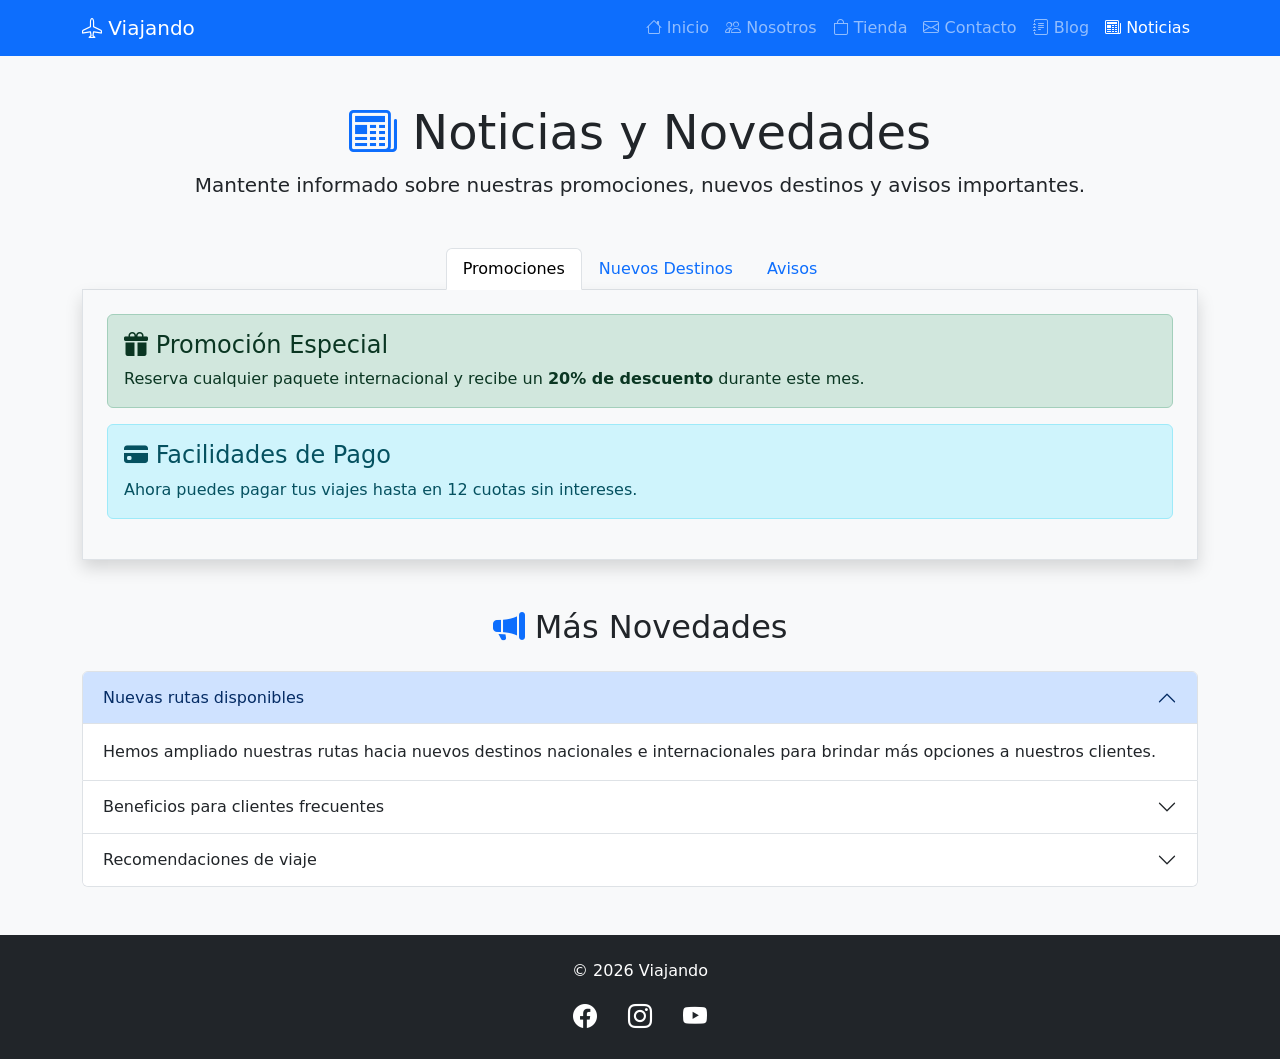
<file: noticias.html>
<!doctype html>
<html lang="es">

<head>
    <meta charset="UTF-8">
    <meta name="viewport" content="width=device-width, initial-scale=1.0">

    <title>Noticias | Viajando</title>

    <link href="https://cdn.jsdelivr.net/npm/bootstrap@5.3.7/dist/css/bootstrap.min.css" rel="stylesheet">

    <link rel="stylesheet"
        href="https://cdn.jsdelivr.net/npm/bootstrap-icons@1.13.1/font/bootstrap-icons.min.css">

    <link rel="stylesheet" href="styles/styles.css">
</head>

<body>

    <!--================ NAVBAR ================-->

    <nav class="navbar navbar-expand-lg navbar-dark bg-primary">

        <div class="container">

            <a class="navbar-brand" href="index.html">
                <i class="bi bi-airplane"></i>
                Viajando
            </a>

            <button class="navbar-toggler"
                type="button"
                data-bs-toggle="collapse"
                data-bs-target="#menu">

                <span class="navbar-toggler-icon"></span>

            </button>

            <div class="collapse navbar-collapse" id="menu">

                <ul class="navbar-nav ms-auto">

                    <li class="nav-item">
                        <a class="nav-link" href="index.html">
                            <i class="bi bi-house"></i>
                            Inicio
                        </a>
                    </li>

                    <li class="nav-item">
                        <a class="nav-link" href="nosotros.html">
                            <i class="bi bi-people"></i>
                            Nosotros
                        </a>
                    </li>

                    <li class="nav-item">
                        <a class="nav-link" href="tienda.html">
                            <i class="bi bi-bag"></i>
                            Tienda
                        </a>
                    </li>

                    <li class="nav-item">
                        <a class="nav-link" href="contacto.html">
                            <i class="bi bi-envelope"></i>
                            Contacto
                        </a>
                    </li>

                    <li class="nav-item">
                        <a class="nav-link" href="blog.html">
                            <i class="bi bi-journal-text"></i>
                            Blog
                        </a>
                    </li>

                    <li class="nav-item">
                        <a class="nav-link active" href="noticias.html">
                            <i class="bi bi-newspaper"></i>
                            Noticias
                        </a>
                    </li>

                </ul>

            </div>

        </div>

    </nav>

    <!--================ TITULO ================-->

    <section class="container text-center my-5">

        <h1 class="display-5">

            <i class="bi bi-newspaper text-primary"></i>

            Noticias y Novedades

        </h1>

        <p class="lead">

            Mantente informado sobre nuestras promociones, nuevos destinos y avisos importantes.

        </p>

    </section>

    <!--================ TABS ================-->

    <div class="container mb-5">

        <ul class="nav nav-tabs justify-content-center" id="tabsNoticias" role="tablist">

            <li class="nav-item">

                <button class="nav-link active"
                    data-bs-toggle="tab"
                    data-bs-target="#promociones">

                    Promociones

                </button>

            </li>

            <li class="nav-item">

                <button class="nav-link"
                    data-bs-toggle="tab"
                    data-bs-target="#destinos">

                    Nuevos Destinos

                </button>

            </li>

            <li class="nav-item">

                <button class="nav-link"
                    data-bs-toggle="tab"
                    data-bs-target="#avisos">

                    Avisos

                </button>

            </li>

        </ul>

        <div class="tab-content border border-top-0 p-4 shadow">

            <!--================ PROMOCIONES ================-->

            <div class="tab-pane fade show active" id="promociones">

                <div class="alert alert-success">

                    <h4>

                        <i class="bi bi-gift-fill"></i>

                        Promoción Especial

                    </h4>

                    Reserva cualquier paquete internacional y recibe un
                    <strong>20% de descuento</strong> durante este mes.

                </div>

                <div class="alert alert-info">

                    <h4>

                        <i class="bi bi-credit-card-fill"></i>

                        Facilidades de Pago

                    </h4>

                    Ahora puedes pagar tus viajes hasta en 12 cuotas sin intereses.

                </div>

            </div>

            <!--================ DESTINOS ================-->

            <div class="tab-pane fade" id="destinos">

                <div class="alert alert-primary">

                    <h4>

                        <i class="bi bi-airplane-engines-fill"></i>

                        Nuevo Destino

                    </h4>

                    Hemos incorporado paquetes turísticos a Cancún y Cartagena.

                </div>

                <div class="alert alert-warning">

                    <h4>

                        <i class="bi bi-globe-americas"></i>

                        Próximamente

                    </h4>

                    Muy pronto ofreceremos viajes a Europa con promociones exclusivas.

                </div>

            </div>

            <!--================ AVISOS ================-->

            <div class="tab-pane fade" id="avisos">

                <div class="alert alert-danger">

                    <h4>

                        <i class="bi bi-exclamation-triangle-fill"></i>

                        Aviso Importante

                    </h4>

                    Verifique siempre la vigencia de su pasaporte antes de realizar una reserva.

                </div>

                <div class="alert alert-secondary">

                    <h4>

                        <i class="bi bi-clock-history"></i>

                        Horario

                    </h4>

                    Nuestra atención es de lunes a viernes de 9:00 a.m. a 6:00 p.m.

                </div>

            </div>

        </div>

    </div>

    <!--================ ACORDEON ================-->

    <section class="container mb-5">

        <h2 class="text-center mb-4">

            <i class="bi bi-megaphone-fill text-primary"></i>

            Más Novedades

        </h2>

        <div class="accordion" id="acordeonNoticias">

            <div class="accordion-item">

                <h2 class="accordion-header">

                    <button class="accordion-button"
                        data-bs-toggle="collapse"
                        data-bs-target="#noticia1">

                        Nuevas rutas disponibles

                    </button>

                </h2>

                <div id="noticia1"
                    class="accordion-collapse collapse show"
                    data-bs-parent="#acordeonNoticias">

                    <div class="accordion-body">

                        Hemos ampliado nuestras rutas hacia nuevos destinos
                        nacionales e internacionales para brindar más opciones
                        a nuestros clientes.

                    </div>

                </div>

            </div>

            <div class="accordion-item">

                <h2 class="accordion-header">

                    <button class="accordion-button collapsed"
                        data-bs-toggle="collapse"
                        data-bs-target="#noticia2">

                        Beneficios para clientes frecuentes

                    </button>

                </h2>

                <div id="noticia2"
                    class="accordion-collapse collapse"
                    data-bs-parent="#acordeonNoticias">

                    <div class="accordion-body">

                        Los clientes frecuentes acumulan puntos y reciben
                        descuentos exclusivos en futuras reservas.

                    </div>

                </div>

            </div>

            <div class="accordion-item">

                <h2 class="accordion-header">

                    <button class="accordion-button collapsed"
                        data-bs-toggle="collapse"
                        data-bs-target="#noticia3">

                        Recomendaciones de viaje

                    </button>

                </h2>

                <div id="noticia3"
                    class="accordion-collapse collapse"
                    data-bs-parent="#acordeonNoticias">

                    <div class="accordion-body">

                        Lleva siempre contigo tu documentación, seguro de viaje
                        y verifica los requisitos sanitarios del destino elegido.

                    </div>

                </div>

            </div>

        </div>

    </section>

    <!--================ FOOTER ================-->

    <footer class="bg-dark text-white text-center p-4">

        <p>

            © 2026 Viajando

        </p>

        <i class="bi bi-facebook fs-4"></i>

        <i class="bi bi-instagram fs-4 mx-3"></i>

        <i class="bi bi-youtube fs-4"></i>

    </footer>

    <script src="https://cdn.jsdelivr.net/npm/bootstrap@5.3.7/dist/js/bootstrap.bundle.min.js"></script>

</body>

</html>
</file>
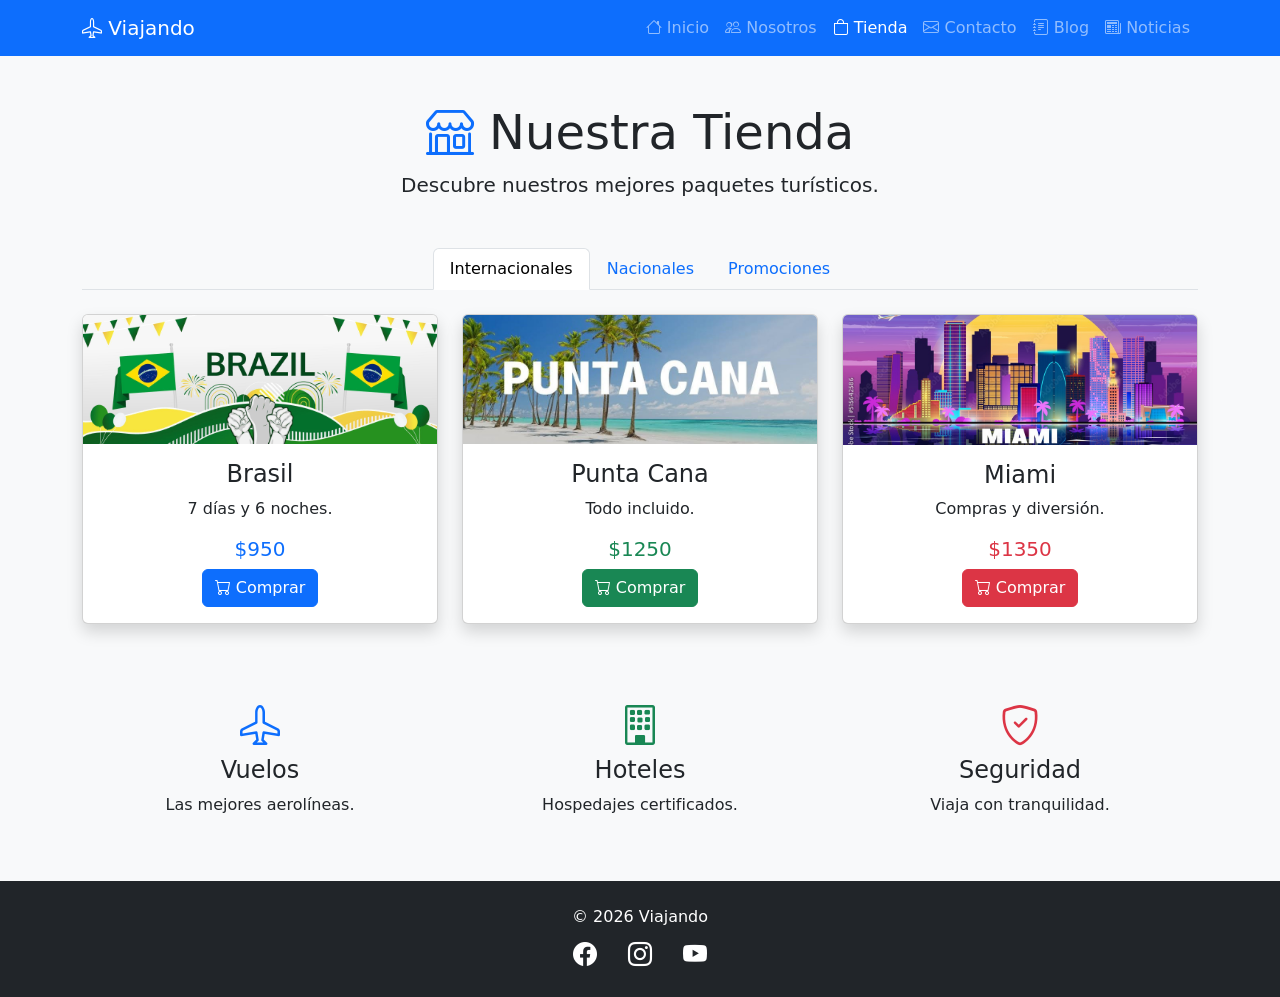
<file: tienda.html>
<!doctype html>
<html lang="es">
<head>
    <meta charset="UTF-8">
    <meta name="viewport" content="width=device-width, initial-scale=1.0">
    <title>Tienda | Viajando</title>

    <link href="https://cdn.jsdelivr.net/npm/bootstrap@5.3.7/dist/css/bootstrap.min.css" rel="stylesheet">

    <link rel="stylesheet"
          href="https://cdn.jsdelivr.net/npm/bootstrap-icons@1.13.1/font/bootstrap-icons.min.css">

    <link rel="stylesheet" href="styles/styles.css">
</head>

<body>

<!--==================== NAVBAR ====================-->

<nav class="navbar navbar-expand-lg navbar-dark bg-primary">
    <div class="container">

        <a class="navbar-brand" href="index.html">
            <i class="bi bi-airplane"></i> Viajando
        </a>

        <button class="navbar-toggler"
                type="button"
                data-bs-toggle="collapse"
                data-bs-target="#menu">

            <span class="navbar-toggler-icon"></span>

        </button>

        <div class="collapse navbar-collapse" id="menu">

            <ul class="navbar-nav ms-auto">

                <li class="nav-item">
                    <a class="nav-link" href="index.html">
                        <i class="bi bi-house"></i> Inicio
                    </a>
                </li>

                <li class="nav-item">
                    <a class="nav-link" href="nosotros.html">
                        <i class="bi bi-people"></i> Nosotros
                    </a>
                </li>

                <li class="nav-item">
                    <a class="nav-link active" href="tienda.html">
                        <i class="bi bi-bag"></i> Tienda
                    </a>
                </li>

                <li class="nav-item">
                    <a class="nav-link" href="contacto.html">
                        <i class="bi bi-envelope"></i> Contacto
                    </a>
                </li>

                <li class="nav-item">
                    <a class="nav-link" href="blog.html">
                        <i class="bi bi-journal-text"></i> Blog
                    </a>
                </li>

                <li class="nav-item">
                    <a class="nav-link" href="noticias.html">
                        <i class="bi bi-newspaper"></i> Noticias
                    </a>
                </li>

            </ul>

        </div>

    </div>
</nav>

<!--==================== TITULO ====================-->

<section class="container text-center my-5">

    <h1 class="display-5">
        <i class="bi bi-shop text-primary"></i>
        Nuestra Tienda
    </h1>

    <p class="lead">
        Descubre nuestros mejores paquetes turísticos.
    </p>

</section>

<!--==================== TABS ====================-->

<div class="container">

    <ul class="nav nav-tabs justify-content-center" id="tabsViajes" role="tablist">

        <li class="nav-item">

            <button class="nav-link active"
                    data-bs-toggle="tab"
                    data-bs-target="#internacionales">

                Internacionales

            </button>

        </li>

        <li class="nav-item">

            <button class="nav-link"
                    data-bs-toggle="tab"
                    data-bs-target="#nacionales">

                Nacionales

            </button>

        </li>

        <li class="nav-item">

            <button class="nav-link"
                    data-bs-toggle="tab"
                    data-bs-target="#promociones">

                Promociones

            </button>

        </li>

    </ul>

    <div class="tab-content mt-4">

        <!--================ INTERNACIONALES =================-->

        <div class="tab-pane fade show active" id="internacionales">

            <div class="row">

                <div class="col-md-4 mb-4">

                    <div class="card h-100 shadow">

                        <img src="img/brasil.jpg"
                             class="card-img-top img-fluid"
                             alt="Brasil">

                        <div class="card-body text-center">

                            <h4>Brasil</h4>

                            <p>7 días y 6 noches.</p>

                            <h5 class="text-primary">$950</h5>

                            <button
                                class="btn btn-primary"
                                data-bs-toggle="tooltip"
                                data-bs-placement="top"
                                title="Reserva tu viaje">

                                <i class="bi bi-cart"></i>
                                Comprar

                            </button>

                        </div>

                    </div>

                </div>

                <div class="col-md-4 mb-4">

                    <div class="card h-100 shadow">

                        <img src="img/punta cana.jpg"
                             class="card-img-top img-fluid"
                             alt="Punta Cana">

                        <div class="card-body text-center">

                            <h4>Punta Cana</h4>

                            <p>Todo incluido.</p>

                            <h5 class="text-success">$1250</h5>

                            <button
                                class="btn btn-success"
                                data-bs-toggle="tooltip"
                                title="Oferta exclusiva">

                                <i class="bi bi-cart"></i>
                                Comprar

                            </button>

                        </div>

                    </div>

                </div>

                <div class="col-md-4 mb-4">

                    <div class="card h-100 shadow">

                        <img src="img/miami.jpg"
                             class="card-img-top img-fluid"
                             alt="Miami">

                        <div class="card-body text-center">

                            <h4>Miami</h4>

                            <p>Compras y diversión.</p>

                            <h5 class="text-danger">$1350</h5>

                            <button
                                class="btn btn-danger"
                                data-bs-toggle="tooltip"
                                title="Últimos cupos">

                                <i class="bi bi-cart"></i>
                                Comprar

                            </button>

                        </div>

                    </div>

                </div>

            </div>

        </div>

        <!--================ NACIONALES =================-->

        <div class="tab-pane fade" id="nacionales">

            <div class="row">

                <div class="col-md-6 mb-4">

                    <div class="card shadow">

                        <div class="card-body">

                            <h4>Machu Picchu</h4>

                            <p>Paquete de 3 días.</p>

                            <button
                                class="btn btn-warning"
                                data-bs-toggle="tooltip"
                                title="Incluye hospedaje">

                                Reservar

                            </button>

                        </div>

                    </div>

                </div>

                <div class="col-md-6 mb-4">

                    <div class="card shadow">

                        <div class="card-body">

                            <h4>Paracas</h4>

                            <p>Tour completo.</p>

                            <button
                                class="btn btn-warning"
                                data-bs-toggle="tooltip"
                                title="Incluye movilidad">

                                Reservar

                            </button>

                        </div>

                    </div>

                </div>

            </div>

        </div>

        <!--================ PROMOCIONES =================-->

        <div class="tab-pane fade" id="promociones">

            <div class="alert alert-success">

                <h4>
                    <i class="bi bi-gift"></i>
                    Promoción Especial
                </h4>

                Reserva este mes y obtén un <strong>20% de descuento</strong> en cualquier paquete internacional.

            </div>

        </div>

    </div>

</div>

<!--==================== BENEFICIOS ====================-->

<section class="container my-5">

    <div class="row text-center">

        <div class="col-md-4">

            <i class="bi bi-airplane fs-1 text-primary"></i>

            <h4>Vuelos</h4>

            <p>Las mejores aerolíneas.</p>

        </div>

        <div class="col-md-4">

            <i class="bi bi-building fs-1 text-success"></i>

            <h4>Hoteles</h4>

            <p>Hospedajes certificados.</p>

        </div>

        <div class="col-md-4">

            <i class="bi bi-shield-check fs-1 text-danger"></i>

            <h4>Seguridad</h4>

            <p>Viaja con tranquilidad.</p>

        </div>

    </div>

</section>

<!--==================== FOOTER ====================-->

<footer class="bg-dark text-white text-center p-4">

    <p class="mb-2">
        © 2026 Viajando
    </p>

    <i class="bi bi-facebook fs-4"></i>

    <i class="bi bi-instagram fs-4 mx-3"></i>

    <i class="bi bi-youtube fs-4"></i>

</footer>

<script src="https://cdn.jsdelivr.net/npm/bootstrap@5.3.7/dist/js/bootstrap.bundle.min.js"></script>

<script>

const tooltipTriggerList = document.querySelectorAll('[data-bs-toggle="tooltip"]');

tooltipTriggerList.forEach(function (tooltipTriggerEl) {
    new bootstrap.Tooltip(tooltipTriggerEl);
});

</script>

</body>
</html>
</file>
<file: styles/styles.css>
body{
    background-color:#f8f9fa;
}

/*
.carousel img{
    height:650px;
    object-fit:cover;
}*/

.card{
    transition:0.3s;
}

.card:hover{
    transform:scale(1.05);
}

footer i{
    font-size:25px;
    margin:10px;
}

.carousel-indicators [data-bs-target] {
    width: 14px;
    height: 14px;
    border-radius: 50%;
    margin: 0 6px;
}

.carousel-indicators .active {
    background-color: #0d6efd;
}




.menu-fijo {
    position: sticky;
    top: 80px;
}

#menuNosotros .nav-link {
    color: #212529;
    border: 1px solid #dee2e6;
    border-radius: 0.375rem;
    margin-bottom: 0.125rem;
    cursor: pointer;
    transition: all 0.3s ease;
}

#menuNosotros .nav-link:hover {
    background-color: #e9ecef;
}


.scroll-area {
    max-height: 500px;
    overflow-y: auto;
    padding-right: 15px;
}


.seccion {
    display: none;
    padding: 20px 0;
    border-bottom: 1px solid #dee2e6;
    animation: fadeIn 0.4s ease-in;
}

.seccion:last-child {
    border-bottom: none;
}

.seccion:target {
    display: block;
}


.contenido-wrapper:not(:has(:target)) .seccion:first-child {
    display: block;
}


@keyframes fadeIn {
    from {
        opacity: 0;
        transform: translateY(15px);
    }
    to {
        opacity: 1;
        transform: translateY(0);
    }
}


.contenido-wrapper:has(#historia-seccion:target) #link-historia,
.contenido-wrapper:not(:has(:target)) #link-historia {
    background-color: #0d6efd;
    color: white !important;
    border-color: #0d6efd;
}

.contenido-wrapper:has(#mision-seccion:target) #link-mision {
    background-color: #0d6efd;
    color: white !important;
    border-color: #0d6efd;
}

.contenido-wrapper:has(#vision-seccion:target) #link-vision {
    background-color: #0d6efd;
    color: white !important;
    border-color: #0d6efd;
}


.seccion .accordion-button:not(.collapsed) {
    background-color: #e7f1ff;
    color: #0d6efd;
}

.seccion .accordion-button:focus {
    box-shadow: 0 0 0 0.25rem rgba(13, 110, 253, 0.25);
}


@media (max-width: 768px) {
    .menu-fijo {
        position: relative;
        top: 0;
        margin-bottom: 20px;
    }

    .scroll-area {
        max-height: 400px;
    }
}


.seccion h2 {
    margin-bottom: 1rem;
}

.seccion .bg-light,
.seccion .bg-primary,
.seccion .bg-danger {
    border-radius: 0.5rem;
}

.seccion ul {
    padding-left: 1.5rem;
}

.seccion ul li {
    margin-bottom: 0.5rem;
}
</file>
